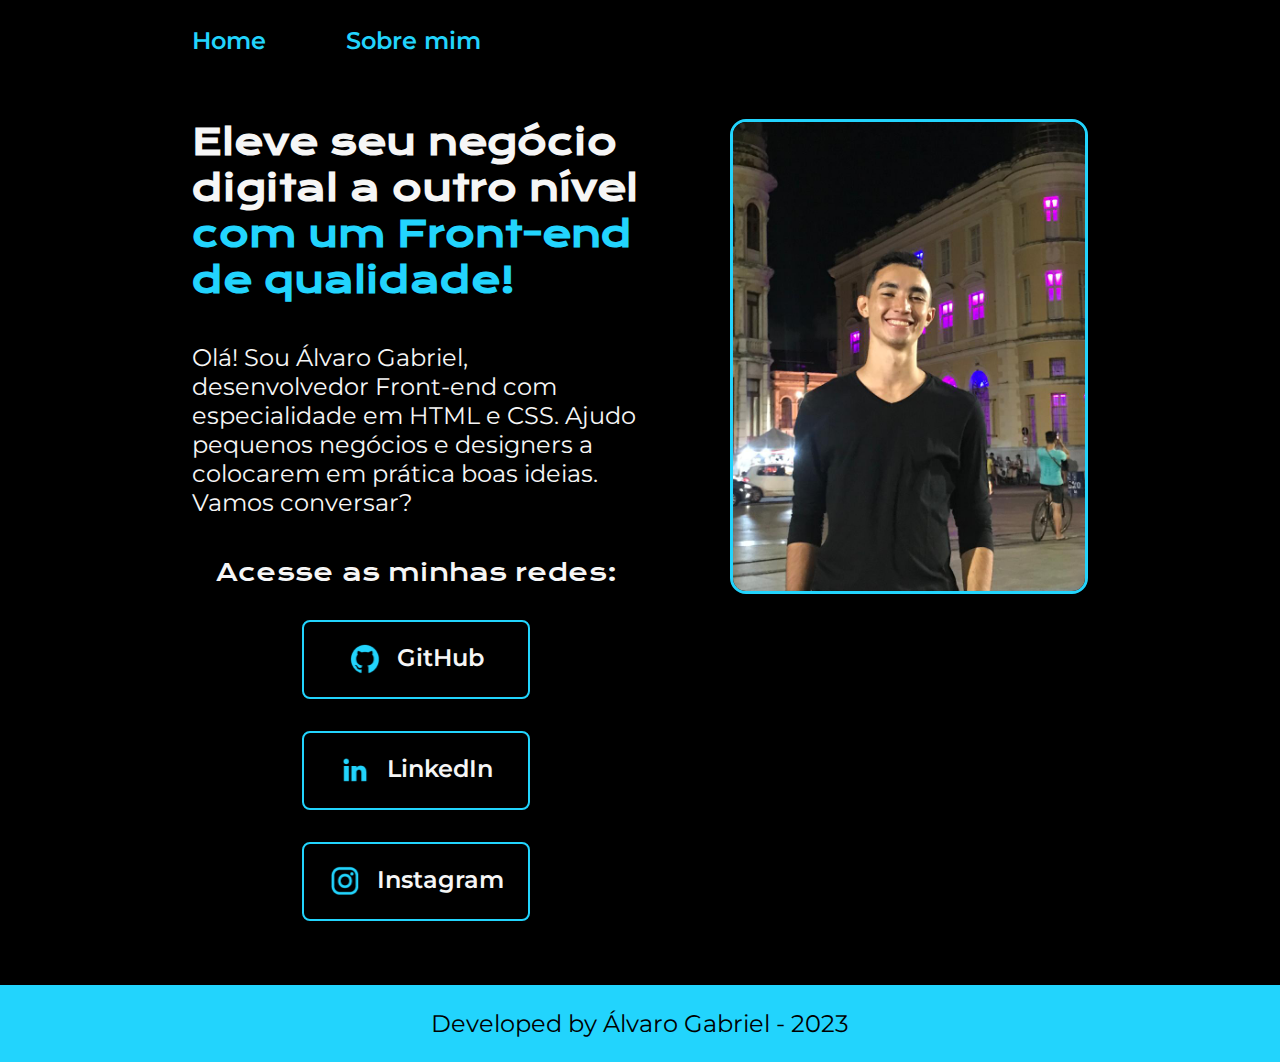
<file: index.html>
<!DOCTYPE html>
<html lang="pt-br">
<head>
    <meta charset="UTF-8">
    <meta http-equiv="X-UA-Compatible" content="">
    <meta name="viewport" content="width=device-width, initial-scale=1.0">
    <link rel="stylesheet" href="./styles/style.css">
    <title>Portfolio</title>
</head>
<body>
    <header class="cabecalho">
        <nav class="cabecalho-menu">
            <a class="cabecalho-link" href="index.html">Home</a>
            <a class="cabecalho-link" href="about.html">Sobre mim</a>
        </nav>      
    </header>
    <main class="apresentacao">
        <section class="apresentacao-conteudo">
            <h1 class="titulo">Eleve seu negócio digital a outro nível <strong 
                class="titulo-destaque">com um Front-end de qualidade!</strong></h1>
            <p class="texto">Olá! Sou Álvaro Gabriel, desenvolvedor Front-end com especialidade em  HTML e CSS.
                 Ajudo pequenos negócios e designers a colocarem em prática boas ideias. Vamos conversar?</p>
            <div class="botao">
                <h2 class="apresentacao-redes">Acesse as minhas redes:</h2>
                <a class="botao-efeito" href="https://www.github.com/AlvaroNasc01">
                    <img class="icone-botao" src="assets/github.png">
                    GitHub
                </a>
                <a class="botao-efeito" href="https://www.linkedin.com/in/álvaro-nascimento/">
                    <img class="icone-botao" src="assets/linkedin.png">
                    LinkedIn
                </a>
                <a class="botao-efeito" href="https://www.instagram.com/alvaro_gabrielsn/">
                    <img class="icone-botao" src="assets/instagram.png">
                    Instagram
                </a>
            </div>
        </section>
        <img class="foto-perfil" src="assets/foto-pf.jpg" alt="Foto de Álvaro Gabriel">
    </main>
    <footer class="rodape">
        <p>Developed by Álvaro Gabriel - 2023</p>
    </footer>
</body>

</html>
</file>
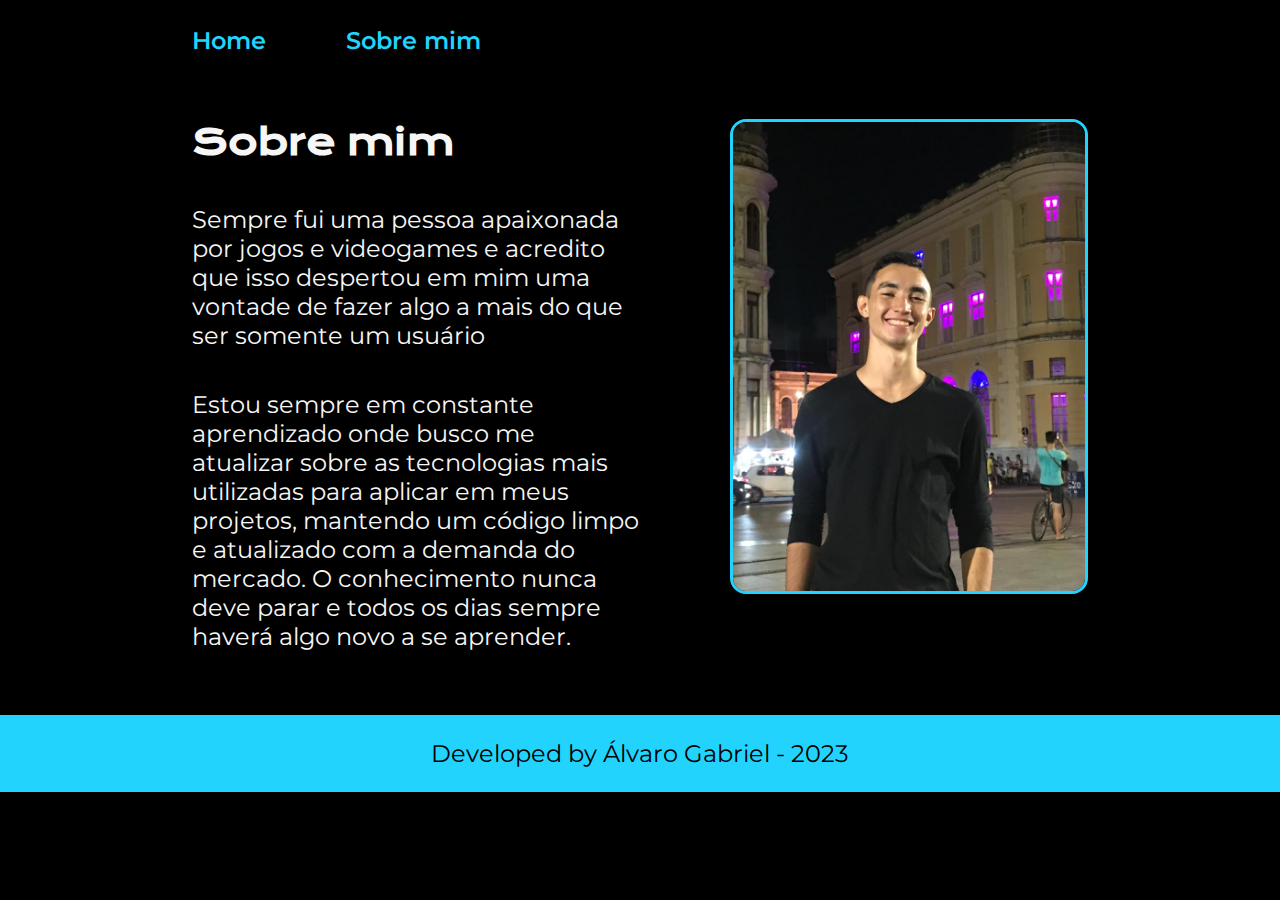
<file: about.html>
<!DOCTYPE html>
<html lang="pt-br">
<head>
    <meta charset="UTF-8">
    <meta http-equiv="X-UA-Compatible" content="IE=edge">
    <meta name="viewport" content="width=device-width, initial-scale=1.0">
    <link rel="stylesheet" href="./styles/style.css">
    <title>Sobre mim</title>
</head>
<body>
    <header class="cabecalho">
        <nav class="cabecalho-menu">
            <a class="cabecalho-link" href="index.html">Home</a>
            <a class="cabecalho-link" href="about.html">Sobre mim</a>
        </nav>      
    </header>
    <main class="apresentacao">
        <section class="apresentacao-conteudo">
            <h1 class="titulo">Sobre mim</h1>
            <p class="texto">Sempre fui uma pessoa apaixonada por jogos e videogames e acredito que isso despertou em mim uma vontade de fazer algo a mais do que ser somente um usuário</p>
            <p class="texto">Estou sempre em constante aprendizado onde busco me atualizar sobre as tecnologias mais utilizadas para aplicar em meus projetos, mantendo um código limpo e atualizado com a demanda do mercado. O conhecimento nunca deve parar e todos os dias sempre haverá algo novo a se aprender.</p>
        </section>
        <img class="foto-perfil" src="assets/foto-pf.jpg" alt="Foto de Álvaro Gabriel">
    </main>
    <footer class="rodape">
        <p>Developed by Álvaro Gabriel - 2023</p>
    </footer>
</body>
</html>
</file>
<file: styles/style.css>
@import url('https://fonts.googleapis.com/css2?family=Krona+One&family=Montserrat:wght@400;600&display=swap');

:root {
    --cor-primaria: #000000;
    --cor-secundaria: #F6F6F6;
    --cor-terciaria: #22D4FD;
    --cor-hover: #272727;

    --fonte-principal: 'Krona one', sans-serif;
    --fonte-secundaria: 'Montserrat', sans-serif;

    --cor-primaria-mobile: #6A2C70;
    --cor-secundaria-mobile: #F9ED69;
    --cor-terciaria-mobile: #B83B5E;
    

}

* {
    margin: 0;
    padding: 0;
}

body {
    background-color: var(--cor-primaria);
    color: var(--cor-secundaria);
    box-sizing: border-box;
}

.cabecalho {
    padding: 2% 0% 0% 15%;
    display: flex;
    gap: 40px;
}

.cabecalho-menu { 
     display: flex;
     gap: 80px;
}

.cabecalho-link {
    font-family: var(--fonte-secundaria);
    font-size: 24px;
    font-weight: 600;
    color: var(--cor-terciaria);
    text-decoration: none;
}

.apresentacao {
    padding: 5% 15%;
    justify-content: space-between;
    display: flex;
    gap: 82px;     
}

.apresentacao-conteudo {
    width: 50%;
    display: flex;
    flex-direction:column;
    gap: 40px;
}

.titulo {
    font-size: 2.25rem;
    font-family: var(--fonte-principal);
}

.titulo-destaque {
    color: var(--cor-terciaria);
}

.texto {
    font-size: 1.5rem;
    font-family: var(--fonte-secundaria);
    
}

.botao {
    display: flex;
    flex-direction: column;
    justify-content: space-between;
    align-items: center;
    gap: 32px;
}

.apresentacao-redes {
    font-family: var(--fonte-principal);
    font-weight: 400;
    font-size: 1.5rem;
}

.botao-efeito {
    display: flex;
    justify-content: center;
    gap: 16px;
    width: 50%;
    text-align: center;
    border: 2px solid var(--cor-terciaria);
    border-radius: 8px;
    font-size: 1.5rem;
    font-weight: 600;
    padding: 21.5PX 0;
    text-decoration: none;
    color: var(--cor-secundaria);
    font-family: var(--fonte-secundaria)
}

.botao-efeito:hover {
    background-color: var(--cor-hover);
    padding: 4%;
}

.icone-botao {
    width: 32px;
    height: 32px;
    border: none; 
}

.foto-perfil { 
    width: 40%;
    height: 40%;
    left: 1032px;
    box-sizing: border-box;
    border: 3px solid var(--cor-terciaria);
    border-radius: 16px;
} 

.rodape {
    color: var(--cor-primaria);
    background-color: var(--cor-terciaria);
    padding: 24px;
    text-align: center;
    font-family: var(--fonte-secundaria);
    font-size: 1.5rem;
    font-weight: 400;
}

@media (max-width: 1023px) {
    
    .cabecalho-link {
        color: var(--cor-secundaria-mobile);
    }
    
    .cabecalho {
        padding: 15%;
    }

    .cabecalho-menu {
        justify-content: center;
    }

    body {
        background-color: var(--cor-primaria-mobile);
        color: var(--cor-secundaria-mobile);
    }

    .titulo-destaque {
        color: var(--cor-terciaria-mobile);
    }

    .apresentacao {
        flex-direction: column-reverse;
        padding: 5%;
        align-items: center;
    }

    .apresentacao-conteudo {
        width: auto;
    }

    .botao-efeito {
        color: var(--cor-secundaria-mobile);
        border: 2px solid var(--cor-secundaria-mobile);
    }

    .botao-efeito:hover {
        background-color: var(--cor-terciaria-mobile);
        padding: 4%;
    }

    .foto-perfil {
        width: 70%;
        height: 70%;
        border-color: var(--cor-secundaria-mobile);
    }

    .rodape {
        color: var();
        background-color: var(--cor-secundaria-mobile);
    }

}
</file>
